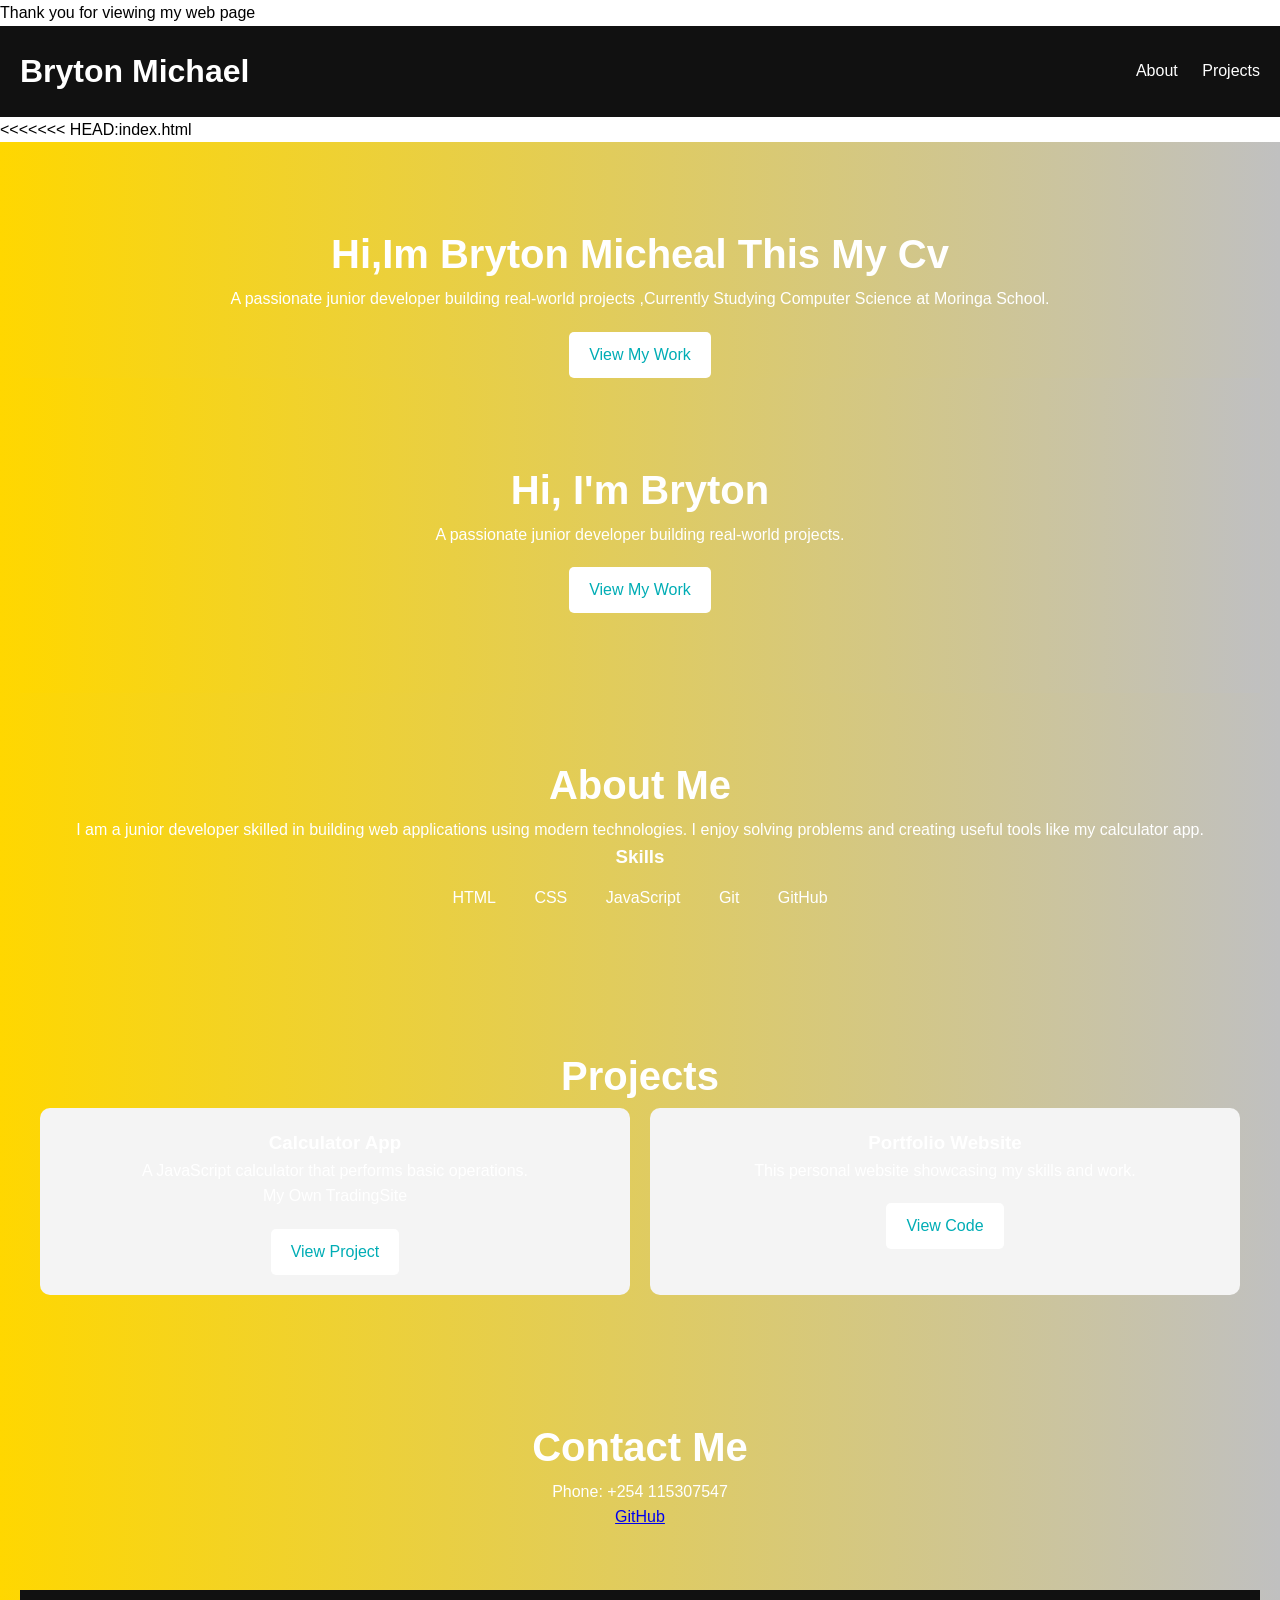
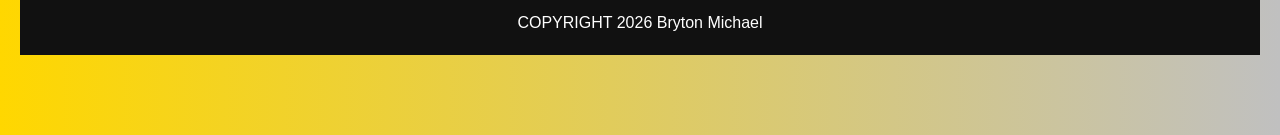
<file: index.html>
<!DOCTYPE html>
<html lang="en">
<head>
    <meta charset="UTF-8">
    <meta name="viewport" content="width=device-width, initial-scale=1.0">
    <title>Bryton Portfolio</title>
    <link rel="stylesheet" href="style.css">
</head>
<body>


    <div id="welcome-message">
    Thank you for viewing my web page
</div>


    
    <header>
        <h1>Bryton Michael</h1>
        <nav>
            <a href="#about">About</a>
            <a href="#projects">Projects</a>
        </nav>
    </header>

    
<<<<<<< HEAD:index.html
    <section class="hero">
        <h2>Hi,Im Bryton Micheal This My Cv</h2>
        <p>A passionate junior developer building real-world projects ,Currently Studying Computer Science at Moringa School.</p>
        <a href="https://github.com/bryton387/Personal-Website-with-HTML-and-CSS" class="btn" target="_blank">View My Work</a>
<section class="hero">
        <h2>Hi, I'm Bryton </h2>
        <p>A passionate junior developer building real-world projects.</p>
        <a href="#projects" class="btn">View My Work</a>

    </section>

    
    <section id="about">
        <h2>About Me</h2>
        <p>
            I am a junior developer skilled in building web applications using modern technologies.
            I enjoy solving problems and creating useful tools like my calculator app.
        </p>

        <h3>Skills</h3>
        <div class="skills">
            <span>HTML</span>
            <span>CSS</span>
            <span>JavaScript</span>
            <span>Git</span>
            <span>GitHub</span>
        </div>
    </section>

    
    <section id="projects">
        <h2>Projects</h2>

        <div class="project-container">

            <div class="project-card">
                <h3>Calculator App</h3>
                <p>A JavaScript calculator that performs basic operations.</p>
                <p>My Own TradingSite</p>
                <a href="https://www.dtnexus.site/" class="btn" target="_blank">View Project</a>
            </div>

            <div class="project-card">
                <h3>Portfolio Website</h3>
                <p>This personal website showcasing my skills and work.</p>
                <a href="https://github.com/bryton387" class="btn" target="_blank">View Code</a>
            </div>

        </div>
    </section>

    <section id="contact">
    <h2>Contact Me</h2>

    <p> Phone: +254 115307547</p>

    <div class="socials">
        <a href="https://github.com/bryton387" target="_blank">GitHub</a>
    
    </div>
</section>

    
    <footer>
        <p> COPYRIGHT 2026 Bryton Michael</p>
    </footer>

    <script>
    setTimeout(() => {
        document.getElementById("welcome-message").style.display = "none";
    }, 4000);
</script>
</body>
</html>
</file>
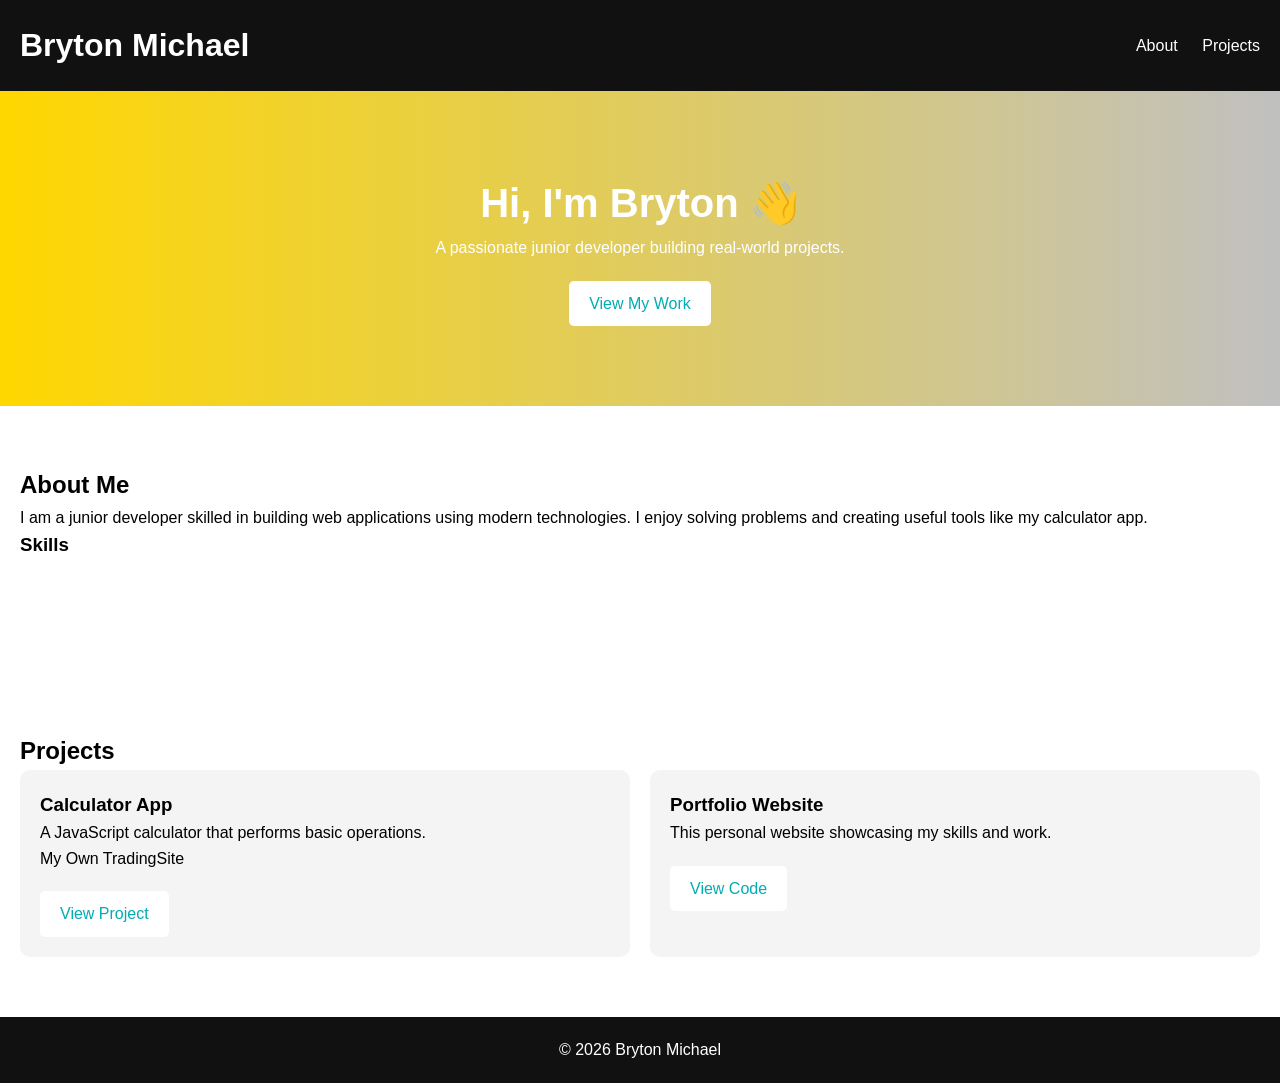
<file: inedx.html>
<!DOCTYPE html>
<html lang="en">
<head>
    <meta charset="UTF-8">
    <meta name="viewport" content="width=device-width, initial-scale=1.0">
    <title>Bryton Portfolio</title>
    <link rel="stylesheet" href="style.css">
</head>
<body>

    
    <header>
        <h1>Bryton Michael</h1>
        <nav>
            <a href="#about">About</a>
            <a href="#projects">Projects</a>
        </nav>
    </header>

    
<section class="hero">
        <h2>Hi, I'm Bryton 👋</h2>
        <p>A passionate junior developer building real-world projects.</p>
        <a href="#projects" class="btn">View My Work</a>
    </section>

    
    <section id="about">
        <h2>About Me</h2>
        <p>
            I am a junior developer skilled in building web applications using modern technologies.
            I enjoy solving problems and creating useful tools like my calculator app.
        </p>

        <h3>Skills</h3>
        <div class="skills">
            <span>HTML</span>
            <span>CSS</span>
            <span>JavaScript</span>
            <span>Git</span>
            <span>GitHub</span>
        </div>
    </section>

    
    <section id="projects">
        <h2>Projects</h2>

        <div class="project-container">

            <div class="project-card">
                <h3>Calculator App</h3>
                <p>A JavaScript calculator that performs basic operations.</p>
                <p>My Own TradingSite</p>
                <a href="https://www.dtnexus.site/" class="btn" target="_blank">View Project</a>
            </div>

            <div class="project-card">
                <h3>Portfolio Website</h3>
                <p>This personal website showcasing my skills and work.</p>
                <a href="https://github.com/bryton387" class="btn" target="_blank">View Code</a>
            </div>

        </div>
    </section>

    
    <footer>
        <p>© 2026 Bryton Michael</p>
    </footer>

</body>
</html>
</file>
<file: style.css>
* {
    margin: 0;
    padding: 0;
    box-sizing: border-box;
}

body {
    font-family: Arial, sans-serif;
    line-height: 1.6;
}


header {
    background: #111;
    color: white;
    padding: 20px;
    display: flex;
    justify-content: space-between;
    align-items: center;
}

nav a {
    color: white;
    margin-left: 20px;
    text-decoration: none;
}

nav a:hover {
    color: #00adb5;
}


.hero {
    text-align: center;
    padding: 80px 20px;
    background: linear-gradient(to right,gold, silver);
    color: white;
}

.hero h2 {
    font-size: 2.5rem;
}


.btn {
    display: inline-block;
    margin-top: 20px;
    padding: 10px 20px;
    background: white;
    color: #00adb5;
    text-decoration: none;
    border-radius: 5px;
    transition: 0.3s;
}

.btn:hover {
    background: #222;
    color: gold white;
    
}


section {
    padding: 60px 20px;
}


.skills span {
    display: inline-block;

    color: white;
    padding: 8px 12px;
    margin: 5px;
    border-radius: 5px;
}


.project-container {
    display: grid;
    grid-template-columns: repeat(auto-fit, minmax(250px, 1fr));
    gap: 20px;
}


.project-card {
    background: #f4f4f4;
    padding: 20px;
    border-radius: 10px;
    transition: 0.3s;
}

.project-card:hover {
    transform: translateY(-5px);
}


footer {
    text-align: center;
    padding: 20px;
    background: #111;
    color: white;
}

@media (max-width: 600px) {
    .hero h2 {
        font-size: 1.8rem;
    }
}
</file>
